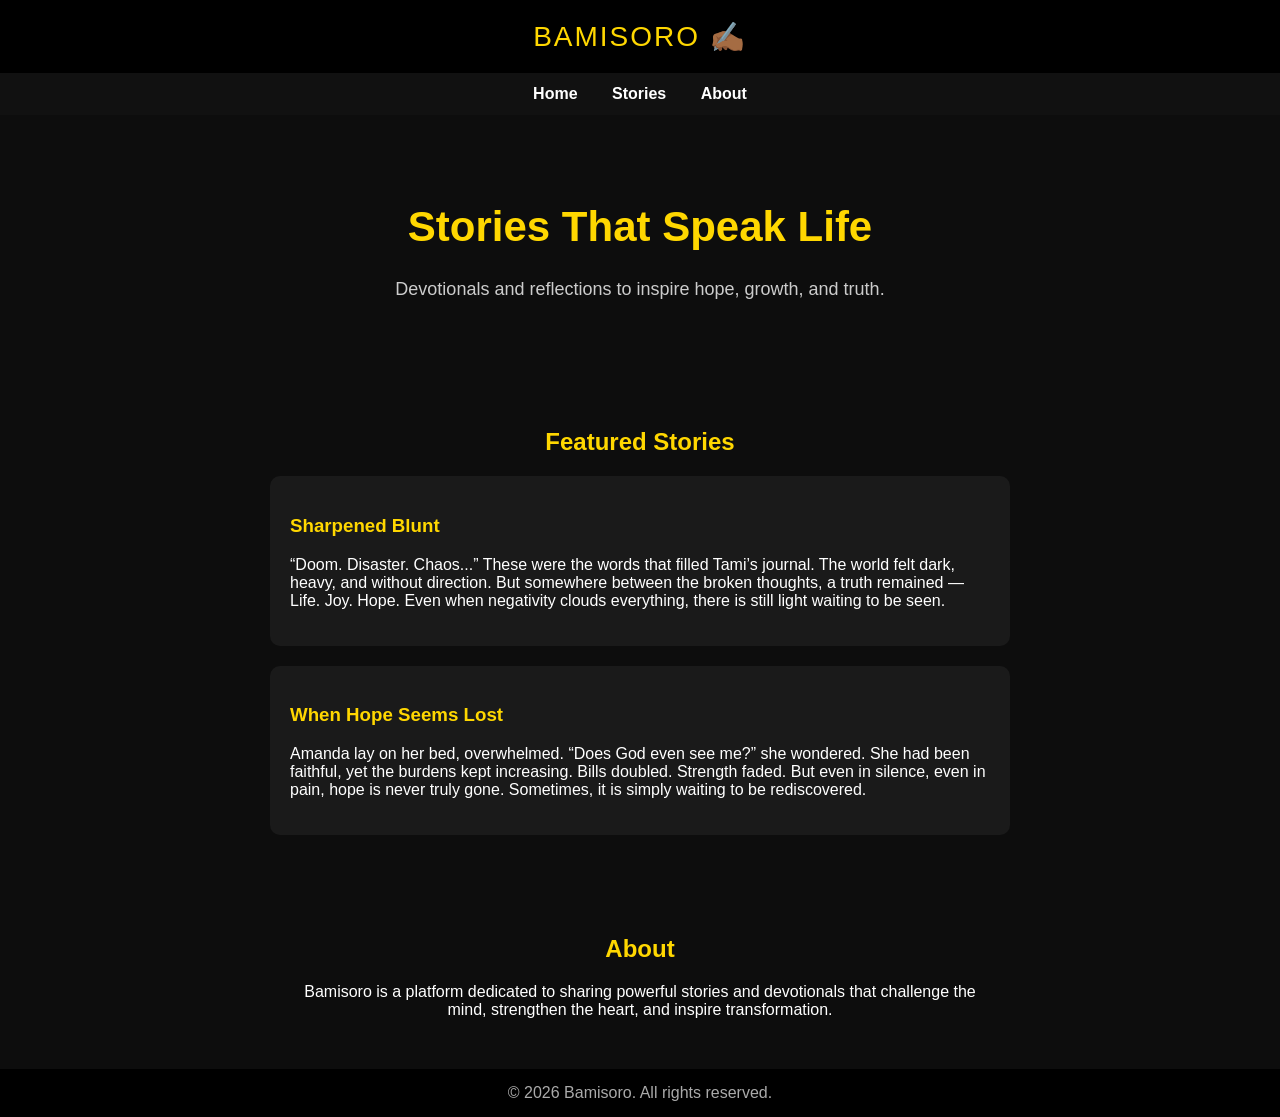
<file: Index.html>
<!DOCTYPE html>
<html>
<head>
    <title>Bamisoro</title>

    <style>
        body {
            margin: 0;
            font-family: Arial, sans-serif;
            background-color: #0d0d0d;
            color: white;
        }

        header {
            background: black;
            padding: 20px;
            text-align: center;
            font-size: 28px;
            color: gold;
            letter-spacing: 2px;
        }

        nav {
            text-align: center;
            background: #111;
            padding: 12px;
        }

        nav a {
            color: white;
            margin: 0 15px;
            text-decoration: none;
            font-weight: bold;
        }

        nav a:hover {
            color: gold;
        }

        .hero {
            padding: 60px 20px;
            text-align: center;
        }

        .hero h1 {
            font-size: 42px;
            color: gold;
        }

        .hero p {
            font-size: 18px;
            color: #ccc;
        }

        .section {
            padding: 30px;
        }

        .section h2 {
            color: gold;
            text-align: center;
        }

        .card {
            background: #1a1a1a;
            padding: 20px;
            margin: 20px auto;
            border-radius: 10px;
            max-width: 700px;
        }

        .card h3 {
            color: gold;
        }

        footer {
            text-align: center;
            padding: 15px;
            background: black;
            margin-top: 20px;
            color: #aaa;
        }
    </style>
</head>

<body>

<header>
    BAMISORO ✍🏾
</header>

<nav>
    <a href="#">Home</a>
    <a href="#">Stories</a>
    <a href="#">About</a>
</nav>

<div class="hero">
    <h1>Stories That Speak Life</h1>
    <p>Devotionals and reflections to inspire hope, growth, and truth.</p>
</div>

<div class="section">
    <h2>Featured Stories</h2>

    <div class="card">
        <h3>Sharpened Blunt</h3>
        <p>
        “Doom. Disaster. Chaos...”
        These were the words that filled Tami’s journal.
        The world felt dark, heavy, and without direction.
        But somewhere between the broken thoughts,
        a truth remained — Life. Joy. Hope.
        Even when negativity clouds everything,
        there is still light waiting to be seen.
        </p>
    </div>

    <div class="card">
        <h3>When Hope Seems Lost</h3>
        <p>
        Amanda lay on her bed, overwhelmed.
        “Does God even see me?” she wondered.
        She had been faithful, yet the burdens kept increasing.
        Bills doubled. Strength faded.
        But even in silence, even in pain,
        hope is never truly gone.
        Sometimes, it is simply waiting to be rediscovered.
        </p>
    </div>

</div>

<div class="section">
    <h2>About</h2>
    <p style="text-align:center; max-width:700px; margin:auto;">
        Bamisoro is a platform dedicated to sharing powerful stories and devotionals
        that challenge the mind, strengthen the heart, and inspire transformation.
    </p>
</div>

<footer>
    © 2026 Bamisoro. All rights reserved.
</footer>

</body>
</html>
</file>
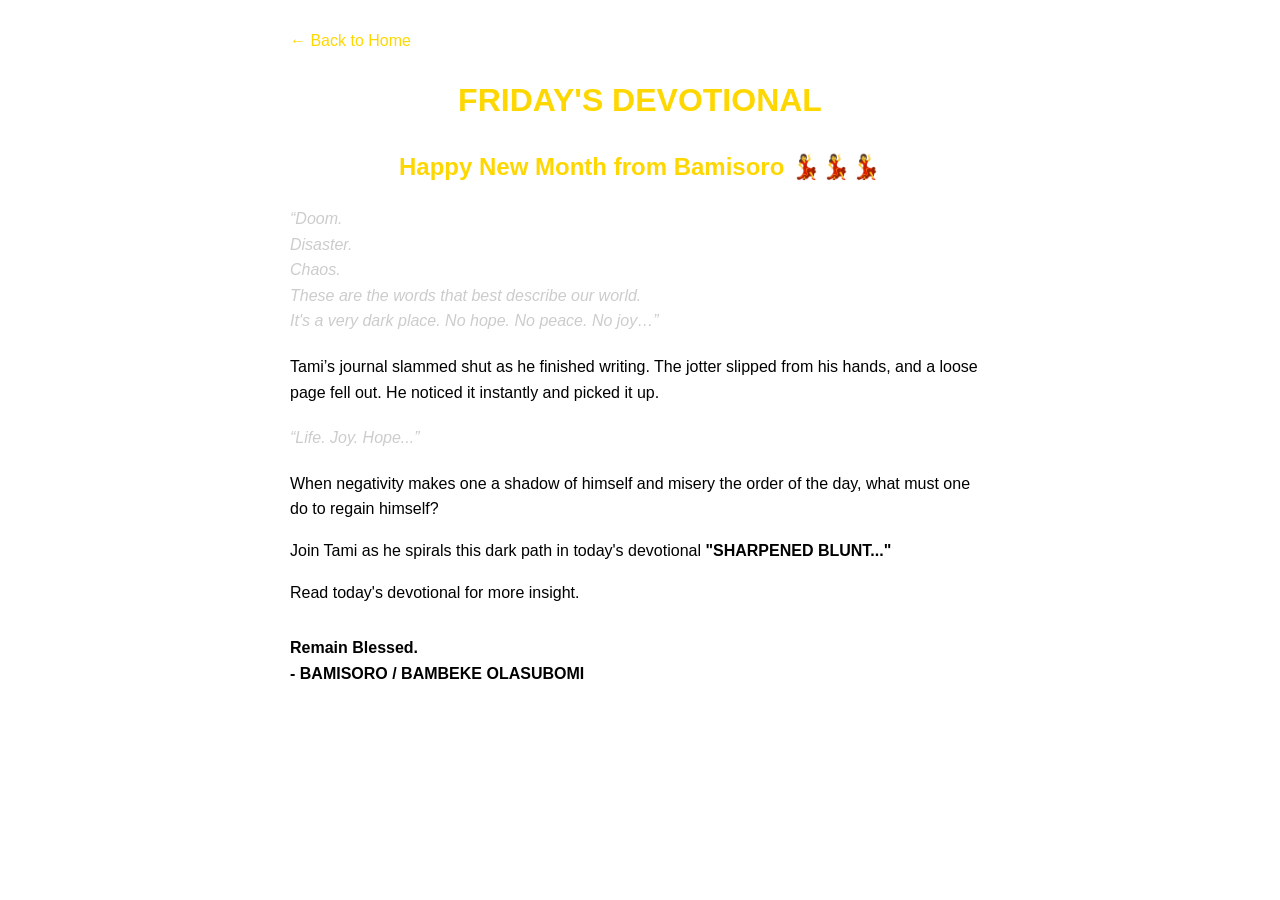
<file: Friday-devotional.html>
<!DOCTYPE html>
<html>
<head>
    <title>Friday's Devotional - Bamisoro</title>

    <style>
        body {
            background-color: 
            color: white;
            font-family: Arial, sans-serif;
            padding: 20px;
            line-height: 1.6;
        }

        h1 {
            color: gold;
            text-align: center;
        }

        h2 {
            color: gold;
            text-align: center;
        }

        a {
            color: gold;
            text-decoration: none;
        }

        .container {
            max-width: 700px;
            margin: auto;
        }

        .highlight {
            font-style: italic;
            color: #ccc;
            margin: 20px 0;
        }

        .footer-note {
            margin-top: 30px;
            font-weight: bold;
        }
    </style>
</head>

<body>

<div class="container">

<a href="index.html">← Back to Home</a>

<h1>FRIDAY'S DEVOTIONAL</h1>

<h2>Happy New Month from Bamisoro 💃💃💃</h2>

<p class="highlight">
“Doom.<br>
Disaster.<br>
Chaos.<br>
These are the words that best describe our world.<br>
It's a very dark place. No hope. No peace. No joy…”
</p>

<p>
Tami’s journal slammed shut as he finished writing.
The jotter slipped from his hands, and a loose page fell out.
He noticed it instantly and picked it up.
</p>

<p class="highlight">
“Life. Joy. Hope...”
</p>

<p>
When negativity makes one a shadow of himself and misery the order of the day,
what must one do to regain himself?
</p>

<p>
Join Tami as he spirals this dark path in today's devotional
<strong>"SHARPENED BLUNT..."</strong>
</p>

<p>
Read today's devotional for more insight.
</p>

<p class="footer-note">
Remain Blessed.<br>
- BAMISORO / BAMBEKE OLASUBOMI
</p>

</div>

</body>
</html>
</file>
